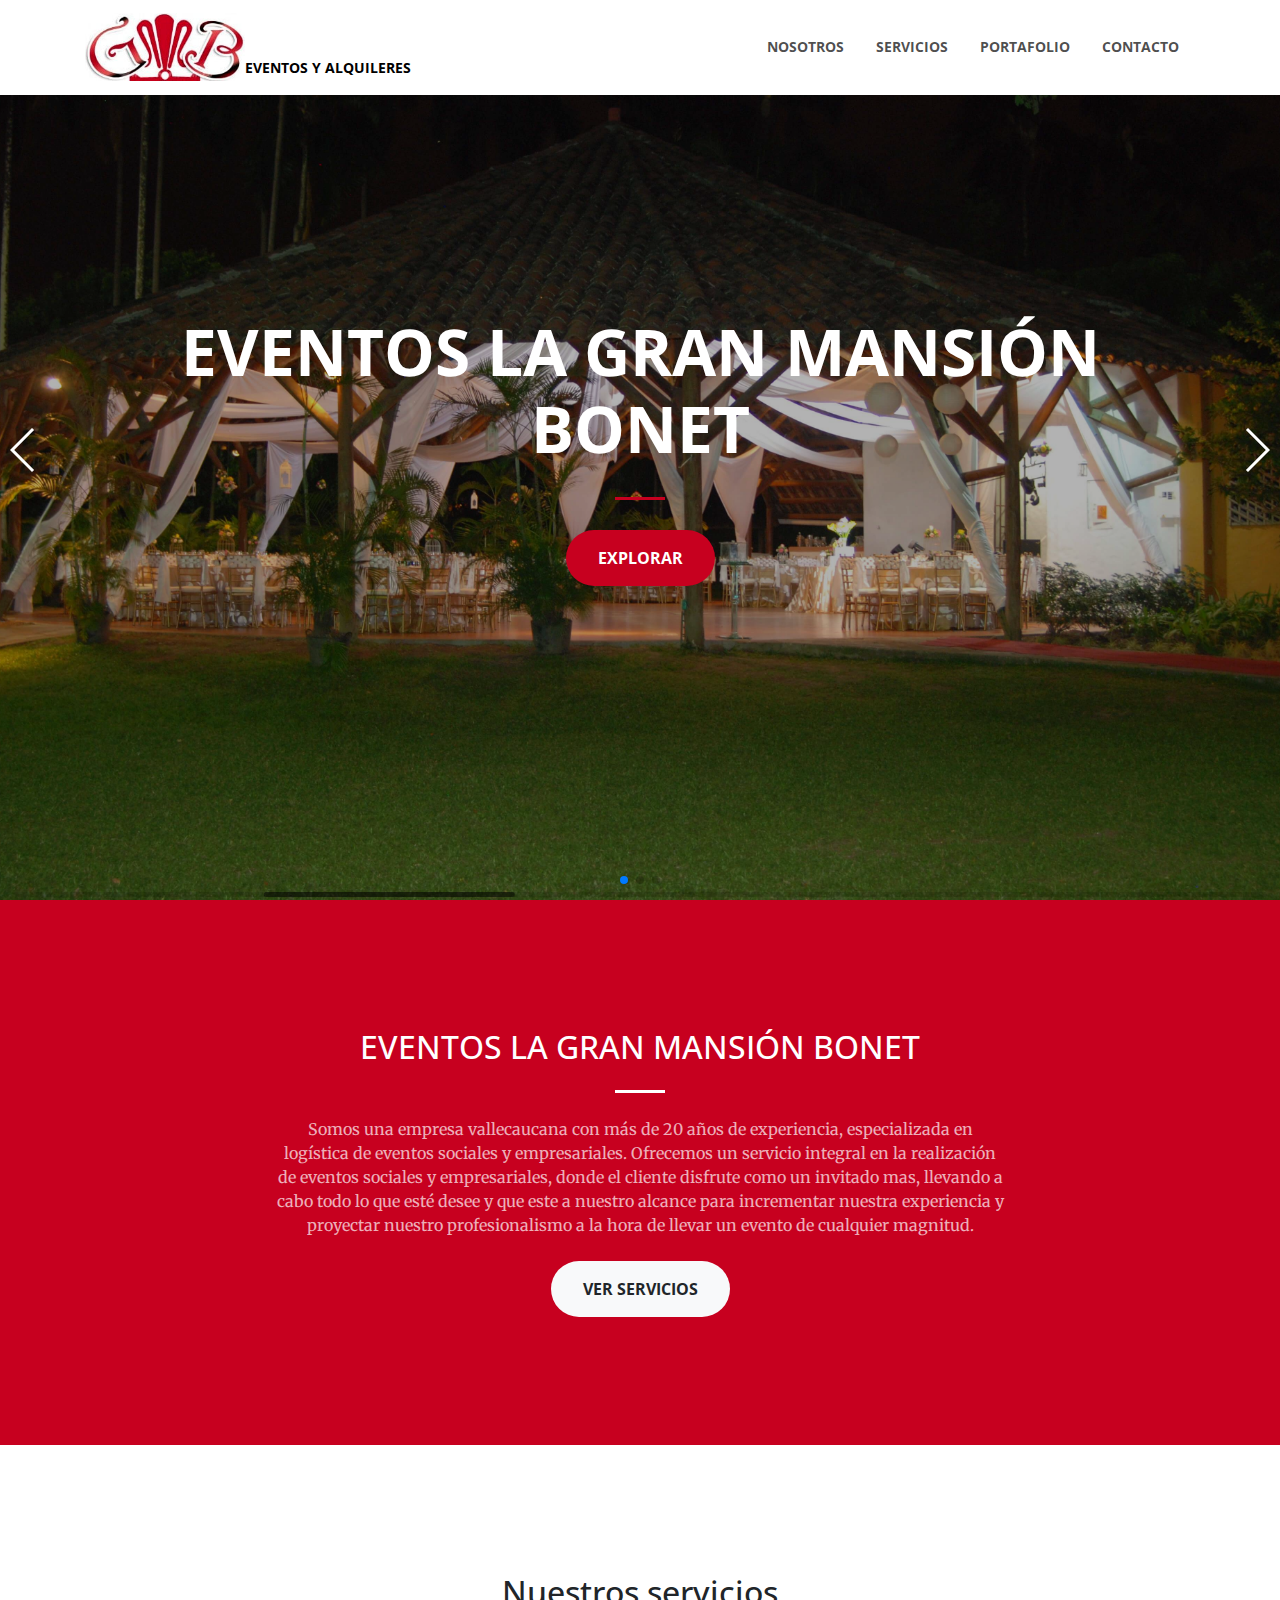
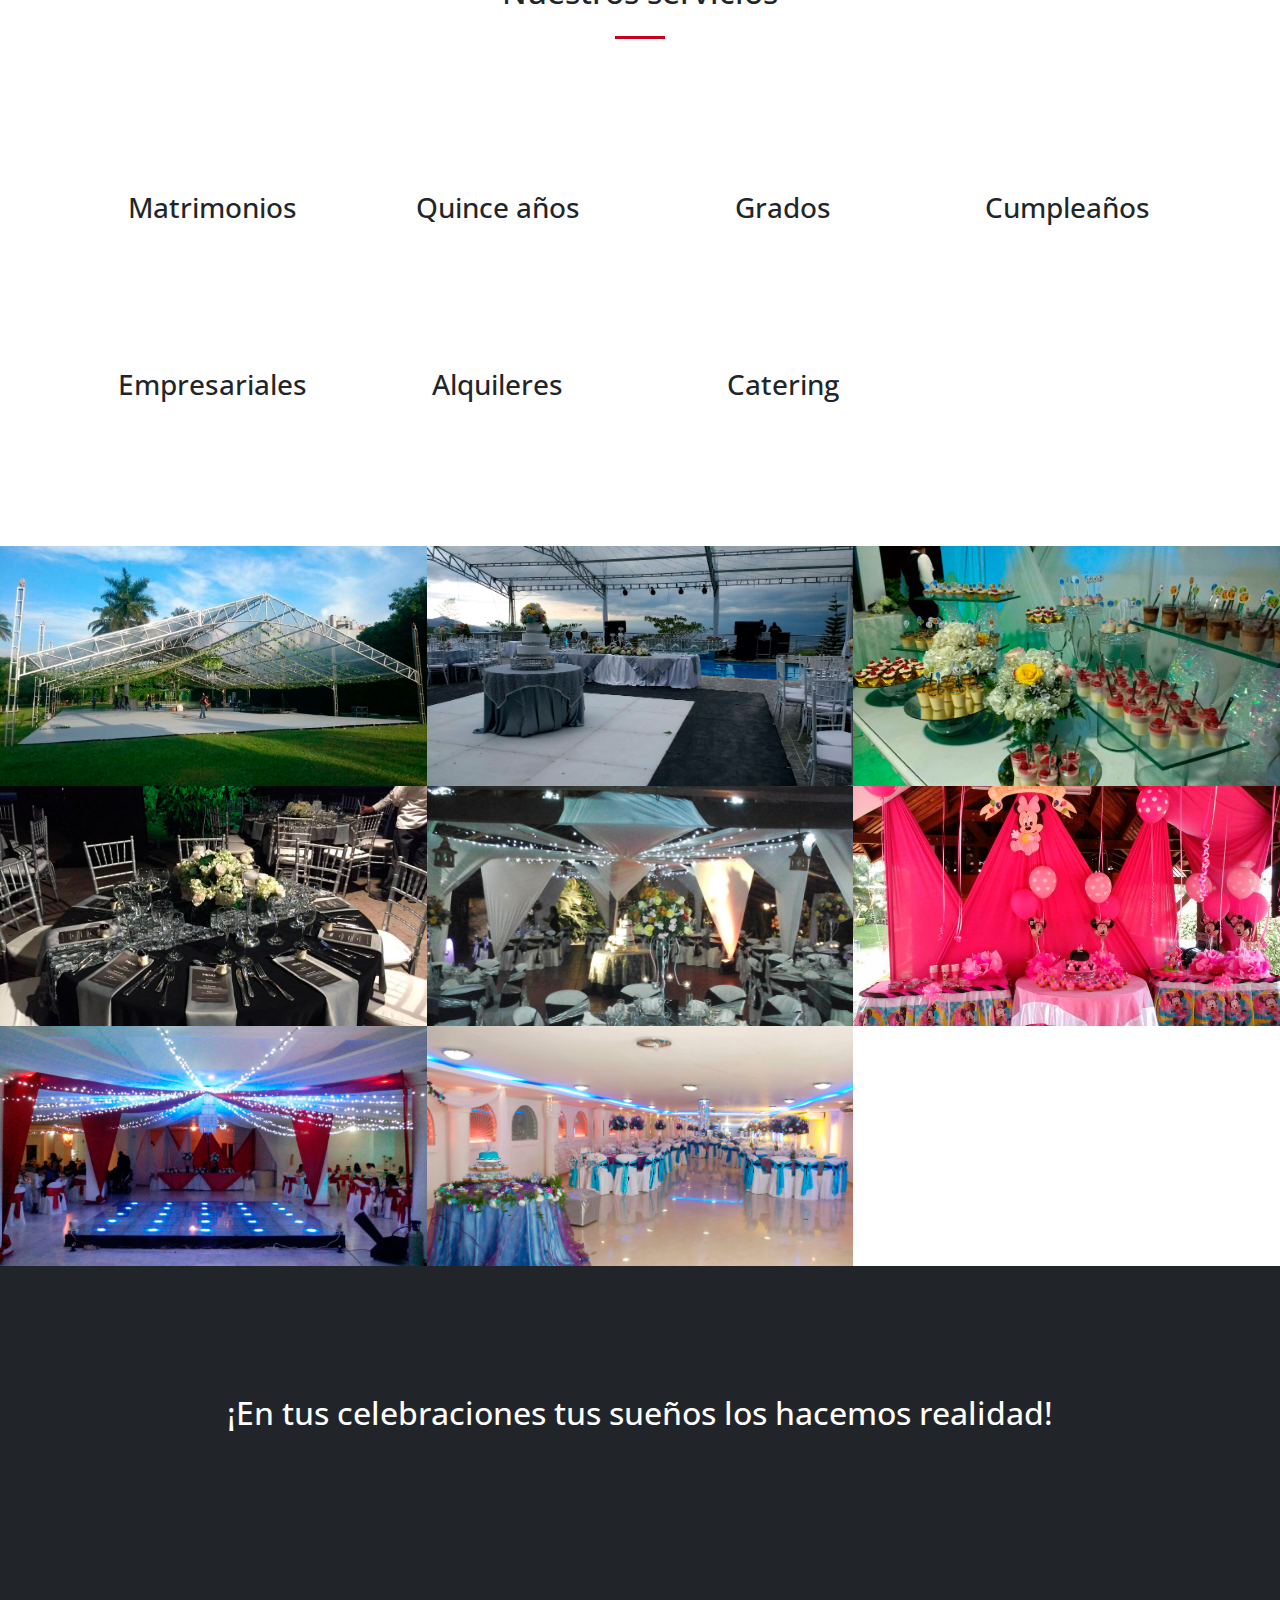
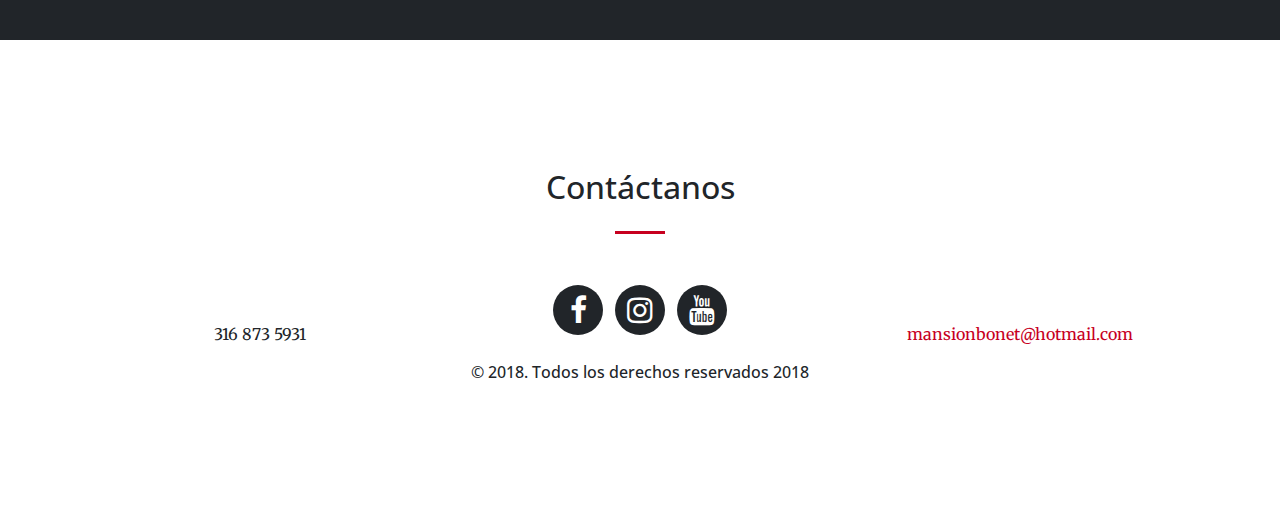
<file: index.html>
<!DOCTYPE html>
<html lang="en">

  <head>

    <meta charset="utf-8">
    <meta name="viewport" content="width=device-width, initial-scale=1, shrink-to-fit=no">
    <meta name="description" content="Empresa de Cali especializada en logística de eventos sociales y empresariales como cumpleaños, matrimonios, 15 años, graduaciónes, catering">
    <meta name="author" content="La Gran Mansión Bonet - Cali">
    <meta name="robots" content="index, follow">

    <title>La Gran Mansión Bonet - Cali</title>
    <link rel="image_src" href="img/prev.jpg"/>
    <!-- Favicon -->
    <link rel="shortcut icon" type="image/png" href="img/favicon.png" />
    <!-- Bootstrap core CSS -->
    <link href="vendor/bootstrap/css/bootstrap.min.css" rel="stylesheet">

    <!-- Custom fonts for this template -->
    <link href="vendor/font-awesome/css/font-awesome.min.css" rel="stylesheet" type="text/css">
    <link href='https://fonts.googleapis.com/css?family=Open+Sans:300,400,600,700' rel='stylesheet' type='text/css'>
    <link href='https://fonts.googleapis.com/css?family=Merriweather:400,300,700' rel='stylesheet' type='text/css'>

    <!-- Plugin CSS -->
    <link href="vendor/magnific-popup/magnific-popup.css" rel="stylesheet">

    <!-- Custom styles for this template -->
    <link href="css/creative.min.css" rel="stylesheet">
    <link href="css/swiper.min.css" rel="stylesheet">

  </head>

  <body id="page-top">

    <!-- Navigation -->
    <nav class="navbar navbar-expand-lg navbar-light fixed-top" id="mainNav">
      <div class="container">
        <a class="navbar-brand js-scroll-trigger" href="#page-top">
          <img style="width:160px" src="img/logo.jpg">
          <small style="color: #000; position: absolute; top: 60%; font-size: 70%;font-weight: bold;">Eventos y alquileres</small>
        </a>
        <button class="navbar-toggler navbar-toggler-right" type="button" data-toggle="collapse" data-target="#navbarResponsive" aria-controls="navbarResponsive" aria-expanded="false" aria-label="Toggle navigation">
          <span class="navbar-toggler-icon"></span>
        </button>
        <div class="collapse navbar-collapse" id="navbarResponsive">
          <ul class="navbar-nav ml-auto">
            <li class="nav-item">
              <a class="nav-link js-scroll-trigger" href="#about">NOSOTROS</a>
            </li>
            <li class="nav-item">
              <a class="nav-link js-scroll-trigger" href="#services">SERVICIOS</a>
            </li>
            <li class="nav-item">
              <a class="nav-link js-scroll-trigger" href="#portfolio">PORTAFOLIO</a>
            </li>
            <li class="nav-item">
              <a class="nav-link js-scroll-trigger" href="#contact">CONTACTO</a>
            </li>
          </ul>
        </div>
      </div>
    </nav>
      <div class="swiper-container">
        <!-- Additional required wrapper -->
        <div class="swiper-wrapper">
          <!-- Slides -->
          <div class="swiper-slide">
            <div class="masthead text-center text-white d-flex" style="background-image: url('img/portada/01.jpg');  box-shadow:inset 0 0 0 2000px rgba(0,0,0,0.3);">
              <div class="container my-auto">
                <div class="row">
                  <div class="col-lg-10 mx-auto">
                    <h1 class="text-uppercase">
                      <strong>EVENTOS LA GRAN MANSIÓN BONET</strong>
                    </h1>
                    <hr>
                  </div>
                  <div class="col-lg-8 mx-auto">
                    <a class="btn btn-primary btn-xl js-scroll-trigger" href="#about">Explorar</a>
                  </div>
                </div>
              </div>
            </div>
          </div>
          <div class="swiper-slide">
            <div class="masthead text-center text-white d-flex" style="background-image: url('img/portada/02.jpg');  box-shadow:inset 0 0 0 2000px rgba(0,0,0,0.3);">
              <div class="container my-auto">
                <div class="row">
                  <div class="col-lg-10 mx-auto">
                    <h1 class="text-uppercase">
                      <strong>EVENTOS LA GRAN MANSIÓN BONET</strong>
                    </h1>
                    <hr>
                  </div>
                  <div class="col-lg-8 mx-auto">
                    <a class="btn btn-primary btn-xl js-scroll-trigger" href="#about">Explorar</a>
                  </div>
                </div>
              </div>
            </div>
          </div>
          <div class="swiper-slide">
            <div class="masthead text-center text-white d-flex" style="background-image: url('img/portada/03.jpg');  box-shadow:inset 0 0 0 2000px rgba(0,0,0,0.3);">
              <div class="container my-auto">
                <div class="row">
                  <div class="col-lg-10 mx-auto">
                    <h1 class="text-uppercase">
                      <strong>EVENTOS LA GRAN MANSIÓN BONET</strong>
                    </h1>
                    <hr>
                  </div>
                  <div class="col-lg-8 mx-auto">
                    <a class="btn btn-primary btn-xl js-scroll-trigger" href="#about">Explorar</a>
                  </div>
                </div>
              </div>
            </div>
          </div>
        </div>
        <!-- If we need pagination -->
        <div class="swiper-pagination"></div>
      
        <!-- If we need navigation buttons -->
        <div class="swiper-button-prev swiper-button-white"></div>
        <div class="swiper-button-next swiper-button-white"></div>
      
        <!-- If we need scrollbar -->
        <div class="swiper-scrollbar"></div>
    </div>

    <section class="bg-primary" id="about">
      <div class="container">
        <div class="row">
          <div class="col-lg-8 mx-auto text-center">
            <h2 class="section-heading text-white">EVENTOS LA GRAN MANSIÓN BONET</h2>
            <!--h3 class="section-heading text-white">EVENTOS Y ALQUILERES</h3-->
            <hr class="light my-4">
            <p class="text-faded mb-4">Somos una empresa vallecaucana con más de 20 años de experiencia, especializada en logística de eventos sociales y empresariales. Ofrecemos un servicio integral en la realización de eventos sociales y empresariales, donde el cliente disfrute como un invitado mas, llevando a cabo todo lo que esté desee y que este a nuestro alcance para incrementar nuestra experiencia y proyectar nuestro profesionalismo a la hora de llevar un evento de cualquier magnitud.</p>
            <a class="btn btn-light btn-xl js-scroll-trigger" href="#services">Ver servicios</a>
          </div>
        </div>
      </div>
    </section>

    <section id="services">
      <div class="container">
        <div class="row">
          <div class="col-lg-12 text-center">
            <h2 class="section-heading">Nuestros servicios</h2>
            <hr class="my-4">
          </div>
        </div>
      </div>
      <div class="container">
        <div class="row">
          <div class="col-lg-3 col-md-6 text-center">
            <div class="service-box mt-5 mx-auto">
              <i class="fa fa-4x  fa-venus-mars text-primary mb-3 sr-icons"></i>
              <h3 class="mb-3">Matrimonios</h3>
            </div>
          </div>
          <div class="col-lg-3 col-md-6 text-center">
            <div class="service-box mt-5 mx-auto">
              <i class="fa fa-4x text-primary mb-3 sr-icons" style="font-family: 'Open Sans', 'Helvetica Neue', Arial, sans-serif;">15</i>
              <h3 class="mb-3">Quince años</h3>
            </div>
          </div>
          <div class="col-lg-3 col-md-6 text-center">
            <div class="service-box mt-5 mx-auto">
              <i class="fa fa-4x  fa-graduation-cap text-primary mb-3 sr-icons"></i>
              <h3 class="mb-3">Grados</h3>
            </div>
          </div>
          <div class="col-lg-3 col-md-6 text-center">
            <div class="service-box mt-5 mx-auto">
              <i class="fa fa-4x  fa-birthday-cake text-primary mb-3 sr-icons"></i>
              <h3 class="mb-3">Cumpleaños</h3>
            </div>
          </div>
          <div class="col-lg-3 col-md-6 text-center">
            <div class="service-box mt-5 mx-auto">
              <i class="fa fa-4x  fa-suitcase text-primary mb-3 sr-icons"></i>
              <h3 class="mb-3">Empresariales</h3>
            </div>
          </div>
          <div class="col-lg-3 col-md-6 text-center">
            <div class="service-box mt-5 mx-auto">
              <i class="fa fa-4x fa-glass text-primary mb-3 sr-icons"></i>
              <h3 class="mb-3">Alquileres</h3>
            </div>
          </div>
          <div class="col-lg-3 col-md-6 text-center">
            <div class="service-box mt-5 mx-auto">
              <i class="fa fa-4x fa-cutlery text-primary mb-3 sr-icons"></i>
              <h3 class="mb-3">Catering</h3>
            </div>
          </div>
        </div>
      </div>
    </section>

    <section class="p-0" id="portfolio">
      <div class="container-fluid p-0">
        <div class="row no-gutters">
          <div class="col-lg-4 col-sm-6 popup-gallery">
              <a class="portfolio-box" href="img/portfolio/fullsize/alquileres/01.jpg" title="Alquileres">
              <img class="img-fluid" src="img/portfolio/thumbnails/alquileres/01.jpg" alt="">
              <div class="portfolio-box-caption">
                <div class="portfolio-box-caption-content">
                  <div class="project-name">
                    Alquileres
                  </div>
                </div>
              </div>
              </a>
              <a class="portfolio-box" href="img/portfolio/fullsize/alquileres/02.jpg" title="Alquileres"></a>
              <a class="portfolio-box" href="img/portfolio/fullsize/alquileres/03.jpg" title="Alquileres"></a>
              <a class="portfolio-box" href="img/portfolio/fullsize/alquileres/04.jpg" title="Alquileres"></a>
              <a class="portfolio-box" href="img/portfolio/fullsize/alquileres/05.jpg" title="Alquileres"></a>
              <a class="portfolio-box" href="img/portfolio/fullsize/alquileres/06.jpg" title="Alquileres"></a>
              <a class="portfolio-box" href="img/portfolio/fullsize/alquileres/07.jpg" title="Alquileres"></a>
              <a class="portfolio-box" href="img/portfolio/fullsize/alquileres/08.jpg" title="Alquileres"></a>
          </div>
          <div class="col-lg-4 col-sm-6 popup-gallery">
            <a class="portfolio-box" href="img/portfolio/fullsize/bodas/01.jpg" title="Bodas">
            <img class="img-fluid" src="img/portfolio/thumbnails/bodas/01.jpg" alt="">
              <div class="portfolio-box-caption">
                <div class="portfolio-box-caption-content">
                  <div class="project-name">
                    Bodas
                  </div>
                </div>
              </div>
            </a>
            <a class="portfolio-box" href="img/portfolio/fullsize/bodas/02.jpg" title="Bodas"></a>
            <a class="portfolio-box" href="img/portfolio/fullsize/bodas/03.jpg" title="Bodas"></a>
            <a class="portfolio-box" href="img/portfolio/fullsize/bodas/04.jpg" title="Bodas"></a>
            <a class="portfolio-box" href="img/portfolio/fullsize/bodas/05.jpg" title="Bodas"></a>
            <a class="portfolio-box" href="img/portfolio/fullsize/bodas/06.jpg" title="Bodas"></a>
            <a class="portfolio-box" href="img/portfolio/fullsize/bodas/07.jpg" title="Bodas"></a>
            <a class="portfolio-box" href="img/portfolio/fullsize/bodas/08.jpg" title="Bodas"></a>
            <a class="portfolio-box" href="img/portfolio/fullsize/bodas/09.jpg" title="Bodas"></a>
            <a class="portfolio-box" href="img/portfolio/fullsize/bodas/10.jpg" title="Bodas"></a>
            <a class="portfolio-box" href="img/portfolio/fullsize/bodas/11.jpg" title="Bodas"></a>
            <a class="portfolio-box" href="img/portfolio/fullsize/bodas/12.jpg" title="Bodas"></a>
            <a class="portfolio-box" href="img/portfolio/fullsize/bodas/13.jpg" title="Bodas"></a>
            <a class="portfolio-box" href="img/portfolio/fullsize/bodas/14.jpg" title="Bodas"></a>
          </div>
          <div class="col-lg-4 col-sm-6 popup-gallery">
            <a class="portfolio-box" href="img/portfolio/fullsize/catering/01.jpg" title="Catering">
              <img class="img-fluid" src="img/portfolio/thumbnails/catering/01.jpg" alt="">
              <div class="portfolio-box-caption">
                <div class="portfolio-box-caption-content">
                  <div class="project-name">
                    Catering
                  </div>
                </div>
              </div>
            </a>
            <a class="portfolio-box" href="img/portfolio/fullsize/catering/02.jpg" title="Catering"></a>
            <a class="portfolio-box" href="img/portfolio/fullsize/catering/03.jpg" title="Catering"></a>
            <a class="portfolio-box" href="img/portfolio/fullsize/catering/04.jpg" title="Catering"></a>
            <a class="portfolio-box" href="img/portfolio/fullsize/catering/05.jpg" title="Catering"></a>
          </div>
          <div class="col-lg-4 col-sm-6 popup-gallery">
            <a class="portfolio-box" href="img/portfolio/fullsize/cumpleanos/01.jpg" title="Cumpleaños">
              <img class="img-fluid" src="img/portfolio/thumbnails/cumpleanos/01.jpg" alt="">
              <div class="portfolio-box-caption">
                <div class="portfolio-box-caption-content">
                  <div class="project-name">
                    Cumpleaños
                  </div>
                </div>
              </div>
            </a>
            <a class="portfolio-box" href="img/portfolio/fullsize/cumpleanos/02.jpg" title="Cumpleaños"></a>
            <a class="portfolio-box" href="img/portfolio/fullsize/cumpleanos/03.jpg" title="Cumpleaños"></a>
            <a class="portfolio-box" href="img/portfolio/fullsize/cumpleanos/04.jpg" title="Cumpleaños"></a>
            <a class="portfolio-box" href="img/portfolio/fullsize/cumpleanos/05.jpg" title="Cumpleaños"></a>
            <a class="portfolio-box" href="img/portfolio/fullsize/cumpleanos/06.jpg" title="Cumpleaños"></a>
            <a class="portfolio-box" href="img/portfolio/fullsize/cumpleanos/07.jpg" title="Cumpleaños"></a>
            <a class="portfolio-box" href="img/portfolio/fullsize/cumpleanos/08.jpg" title="Cumpleaños"></a>
            <a class="portfolio-box" href="img/portfolio/fullsize/cumpleanos/09.jpg" title="Cumpleaños"></a>
            <a class="portfolio-box" href="img/portfolio/fullsize/cumpleanos/10.jpg" title="Cumpleaños"></a>
          </div>
          <div class="col-lg-4 col-sm-6 popup-gallery">
            <a class="portfolio-box" href="img/portfolio/fullsize/grados/01.jpg" title="Grados">
              <img class="img-fluid" src="img/portfolio/thumbnails/grados/01.jpg" alt="">
              <div class="portfolio-box-caption">
                <div class="portfolio-box-caption-content">
                  <div class="project-name">
                    Grados
                  </div>
                </div>
              </div>
            </a>
            <a class="portfolio-box" href="img/portfolio/fullsize/grados/02.jpg" title="Grados"></a>
            <a class="portfolio-box" href="img/portfolio/fullsize/grados/03.jpg" title="Grados"></a>
            <a class="portfolio-box" href="img/portfolio/fullsize/grados/04.jpg" title="Grados"></a>
            <a class="portfolio-box" href="img/portfolio/fullsize/grados/05.jpg" title="Grados"></a>
            <a class="portfolio-box" href="img/portfolio/fullsize/grados/06.jpg" title="Grados"></a>
            <a class="portfolio-box" href="img/portfolio/fullsize/grados/07.jpg" title="Grados"></a>
            <a class="portfolio-box" href="img/portfolio/fullsize/grados/08.jpg" title="Grados"></a>
          </div>
          <div class="col-lg-4 col-sm-6 popup-gallery">
            <a class="portfolio-box" href="img/portfolio/fullsize/infantiles/01.jpg" title="Infantiles y primera comunión">
              <img class="img-fluid" src="img/portfolio/thumbnails/infantiles/01.jpg" alt="">
              <div class="portfolio-box-caption">
                <div class="portfolio-box-caption-content">
                  <div class="project-name">
                    Infantiles y primera comunión
                  </div>
                </div>
              </div>
            </a>
            <a class="portfolio-box" href="img/portfolio/fullsize/infantiles/02.jpg" title="Infantiles y primera comunión"></a>
          </div>
          <div class="col-lg-4 col-sm-6 popup-gallery">
            <a class="portfolio-box" href="img/portfolio/fullsize/pista-luces/01.jpg" title="Pistas y luces">
              <img class="img-fluid" src="img/portfolio/thumbnails/pista-luces/01.jpg" alt="">
              <div class="portfolio-box-caption">
                <div class="portfolio-box-caption-content">
                  <div class="project-name">
                    Pistas y luces
                  </div>
                </div>
              </div>
            </a>
            <a class="portfolio-box" href="img/portfolio/fullsize/pista-luces/02.jpg" title="Pistas y luces"></a>
            <a class="portfolio-box" href="img/portfolio/fullsize/pista-luces/03.jpg" title="Pistas y luces"></a>
            <a class="portfolio-box" href="img/portfolio/fullsize/pista-luces/04.jpg" title="Pistas y luces"></a>
            <a class="portfolio-box" href="img/portfolio/fullsize/pista-luces/05.jpg" title="Pistas y luces"></a>
          </div>
          <div class="col-lg-4 col-sm-6 popup-gallery">
            <a class="portfolio-box" href="img/portfolio/fullsize/quince-anos/01.jpg" title="15 años">
              <img class="img-fluid" src="img/portfolio/thumbnails/quince-anos/01.jpg" alt="">
              <div class="portfolio-box-caption">
                <div class="portfolio-box-caption-content">
                  <div class="project-name">
                    15 años
                  </div>
                </div>
              </div>
            </a>
            <a class="portfolio-box" href="img/portfolio/fullsize/quince-anos/02.jpg" title="15 años"></a>
            <a class="portfolio-box" href="img/portfolio/fullsize/quince-anos/03.jpg" title="15 años"></a>
            <a class="portfolio-box" href="img/portfolio/fullsize/quince-anos/04.jpg" title="15 años"></a>
            <a class="portfolio-box" href="img/portfolio/fullsize/quince-anos/05.jpg" title="15 años"></a>
            <a class="portfolio-box" href="img/portfolio/fullsize/quince-anos/06.jpg" title="15 años"></a>
            <a class="portfolio-box" href="img/portfolio/fullsize/quince-anos/07.jpg" title="15 años"></a>
            <a class="portfolio-box" href="img/portfolio/fullsize/quince-anos/08.jpg" title="15 años"></a>
            <a class="portfolio-box" href="img/portfolio/fullsize/quince-anos/09.jpg" title="15 años"></a>
            <a class="portfolio-box" href="img/portfolio/fullsize/quince-anos/10.jpg" title="15 años"></a>
            <a class="portfolio-box" href="img/portfolio/fullsize/quince-anos/11.jpg" title="15 años"></a>
            <a class="portfolio-box" href="img/portfolio/fullsize/quince-anos/12.jpg" title="15 años"></a>
            <a class="portfolio-box" href="img/portfolio/fullsize/quince-anos/13.jpg" title="15 años"></a>
            <a class="portfolio-box" href="img/portfolio/fullsize/quince-anos/14.jpg" title="15 años"></a>
            <a class="portfolio-box" href="img/portfolio/fullsize/quince-anos/15.jpg" title="15 años"></a>
            <a class="portfolio-box" href="img/portfolio/fullsize/quince-anos/16.jpg" title="15 años"></a>
            <a class="portfolio-box" href="img/portfolio/fullsize/quince-anos/17.jpg" title="15 años"></a>
          </div>
        </div>
      </div>
    </section>

    <section class="bg-dark text-white">
      <div class="container text-center">
        <h2 class="mb-4">¡En tus celebraciones tus sueños los hacemos realidad!</h2>
        <a class="btn btn-light btn-xl sr-button js-scroll-trigger" href="#contact">Contactanos</a>
      </div>
    </section>

    <section id="contact">
      <div class="container">
        <div class="row">
          <div class="col-lg-8 mx-auto text-center">
            <h2 class="section-heading">Contáctanos</h2>
            <hr class="my-4">
          </div>
        </div>
        <div class="row">
          <div class="col-lg-4 ml-auto text-center">
            <i class="fa fa-phone fa-3x mb-3 sr-contact"></i>
            <p>316 873 5931</p>
          </div>
          <div class="col-lg-4 ml-auto text-center" style="margin: auto;padding: 20px;">
            <ul class="list-inline social-buttons">
              <li class="list-inline-item">
                <a target="_blank" href="https://www.facebook.com/Eventos-La-Gran-Mansion-Bonet-565877950127503/">
                  <i class="fa fa-facebook"></i>
                </a>
              </li>
              <li class="list-inline-item">
                <a target="_blank" href="https://www.instagram.com/eventoslagranmansionbonet/">
                  <i class="fa fa-instagram"></i>
                </a>
              </li>
              <li class="list-inline-item">
                <a target="_blank" href="https://www.youtube.com/channel/UC84XX3VWvLiPKZRpIk8dHiw">
                  <i class="fa fa-youtube"></i>
                </a>
              </li>
            </ul>
          </div>
          <div class="col-lg-4 mr-auto text-center">
            <i class="fa fa-envelope-o fa-3x mb-3 sr-contact"></i>
            <p>
              <a href="mailto:mansionbonet@hotmail.com">mansionbonet@hotmail.com</a>
            </p>
          </div>
        </div>
      </div>
      <div class="container">
     <div class="row">
      <div class="col-sm-12">
        <script>
          (function () {
            var cx = '000997533881587627310:xqtvg8zn-vs';
            var gcse = document.createElement('script');
            gcse.type = 'text/javascript';
            gcse.async = true;
            gcse.src = 'https://cse.google.com/cse.js?cx=' + cx;
            var s = document.getElementsByTagName('script')[0];
            s.parentNode.insertBefore(gcse, s);
          })();
        </script>
        <gcse:search></gcse:search>
      </div>
       <div class="col-sm-12 text-center">
         <h6>© 2018. Todos los derechos reservados 2018</h6>
       </div>
     </div>
    </div>
    </section>

    <!-- Bootstrap core JavaScript -->
    <script src="vendor/jquery/jquery.min.js"></script>
    <script src="vendor/bootstrap/js/bootstrap.bundle.min.js"></script>

    <!-- Plugin JavaScript -->
    <script src="vendor/jquery-easing/jquery.easing.min.js"></script>
    <script src="vendor/scrollreveal/scrollreveal.min.js"></script>
    <script src="vendor/magnific-popup/jquery.magnific-popup.min.js"></script>

    <!-- Custom scripts for this template -->
    <script src="js/swiper.min.js"></script>
    <script src="js/creative.js"></script>
    <!-- Global site tag (gtag.js) - Google Analytics -->
    <script async src="https://www.googletagmanager.com/gtag/js?id=UA-114100203-1"></script>
    <script>
      window.dataLayer = window.dataLayer || [];
      function gtag() { dataLayer.push(arguments); }
      gtag('js', new Date());

      gtag('config', 'UA-114100203-1');
    </script>
  </body>

</html>
</file>
<file: css/creative.min.css>
#mainNav,a{-webkit-transition:all .2s;-moz-transition:all .2s}a,a:hover{color:#C7001F}body,html{width:100%;height:100%}body{font-family:Merriweather,'Helvetica Neue',Arial,sans-serif}#mainNav,#mainNav .navbar-brand,.btn,h1,h2,h3,h4,h5,h6{font-family:'Open Sans','Helvetica Neue',Arial,sans-serif}hr{max-width:50px;border-width:3px;border-color:#C7001F}hr.light{border-color:#fff}a{transition:all .2s}.bg-primary{background-color:#C7001F!important}.bg-dark{background-color:#212529!important}.text-faded{color:rgba(255,255,255,.7)}section{padding:8rem 0}.section-heading{margin-top:0}::-moz-selection{color:#fff;background:#212529;text-shadow:none}::selection{color:#fff;background:#212529;text-shadow:none}img::selection{color:#fff;background:0 0}img::-moz-selection{color:#fff;background:0 0}#mainNav{border-bottom:1px solid rgba(33,37,41,.1);background-color:#fff;transition:all .2s}#mainNav .navbar-brand{font-weight:700;text-transform:uppercase;color:#C7001F}#mainNav .navbar-brand:focus,#mainNav .navbar-brand:hover{color:#C7001F}#mainNav .navbar-nav>li.nav-item>a.nav-link,#mainNav .navbar-nav>li.nav-item>a.nav-link:focus{font-size:.9rem;font-weight:700;text-transform:uppercase;color:#212529}#mainNav .navbar-nav>li.nav-item>a.nav-link:focus:hover,#mainNav .navbar-nav>li.nav-item>a.nav-link:hover{color:#C7001F}#mainNav .navbar-nav>li.nav-item>a.nav-link.active,#mainNav .navbar-nav>li.nav-item>a.nav-link:focus.active{color:#C7001F!important;background-color:transparent}#mainNav .navbar-nav>li.nav-item>a.nav-link.active:hover,#mainNav .navbar-nav>li.nav-item>a.nav-link:focus.active:hover{background-color:transparent}@media (min-width:992px){#mainNav{border-color:transparent;background-color:#fff}#mainNav .navbar-brand{color:rgba(255,255,255,.7)}#mainNav .navbar-brand:focus,#mainNav .navbar-brand:hover{color:#fff}#mainNav .navbar-nav>li.nav-item>a.nav-link{padding:.5rem 1rem}#mainNav .navbar-nav>li.nav-item>a.nav-link,#mainNav .navbar-nav>li.nav-item>a.nav-link:focus{color:rgba(0,0,0,.7)}#mainNav .navbar-nav>li.nav-item>a.nav-link:focus:hover,#mainNav .navbar-nav>li.nav-item>a.nav-link:hover,#mainNav.navbar-shrink .navbar-brand,#mainNav.navbar-shrink .navbar-brand:focus,#mainNav.navbar-shrink .navbar-brand:hover{color:#C7001F}#mainNav.navbar-shrink{border-bottom:1px solid rgba(33,37,41,.1);background-color:#fff}#mainNav.navbar-shrink .navbar-nav>li.nav-item>a.nav-link,#mainNav.navbar-shrink .navbar-nav>li.nav-item>a.nav-link:focus{color:#212529}#mainNav.navbar-shrink .navbar-nav>li.nav-item>a.nav-link:focus:hover,#mainNav.navbar-shrink .navbar-nav>li.nav-item>a.nav-link:hover{color:#C7001F}}.masthead{padding-top:10rem;padding-bottom:calc(10rem - 56px);background-position:center center;-webkit-background-size:cover;-moz-background-size:cover;-o-background-size:cover;background-size:cover}.masthead hr{margin-top:30px;margin-bottom:30px}.masthead h1{font-size:2rem}.masthead p{font-weight:300}@media (min-width:768px){.masthead p{font-size:1.15rem}}@media (min-width:992px){.masthead{height:100vh;min-height:650px;padding-top:0;padding-bottom:0}.masthead h1{font-size:3rem}}@media (min-width:1200px){.masthead h1{font-size:4rem}}.service-box{max-width:400px}.portfolio-box{position:relative;display:block;max-width:650px;margin:0 auto}.portfolio-box .portfolio-box-caption{position:absolute;bottom:0;display:block;width:100%;height:100%;text-align:center;opacity:0;color:#fff;background:rgba(199,0,31,.9);-webkit-transition:all .2s;-moz-transition:all .2s;transition:all .2s}.portfolio-box .portfolio-box-caption .portfolio-box-caption-content{position:absolute;top:50%;width:100%;transform:translateY(-50%);text-align:center}.portfolio-box .portfolio-box-caption .portfolio-box-caption-content .project-category,.portfolio-box .portfolio-box-caption .portfolio-box-caption-content .project-name{padding:0 15px;font-family:'Open Sans','Helvetica Neue',Arial,sans-serif}.portfolio-box .portfolio-box-caption .portfolio-box-caption-content .project-category{font-size:14px;font-weight:600;text-transform:uppercase}.portfolio-box .portfolio-box-caption .portfolio-box-caption-content .project-name{font-size:18px}.portfolio-box:hover .portfolio-box-caption{opacity:1}.portfolio-box:focus{outline:0}@media (min-width:768px){.portfolio-box .portfolio-box-caption .portfolio-box-caption-content .project-category{font-size:16px}.portfolio-box .portfolio-box-caption .portfolio-box-caption-content .project-name{font-size:22px}}.text-primary{color:#C7001F!important}.btn{font-weight:700;text-transform:uppercase;border:none;border-radius:300px}.btn-xl{padding:1rem 2rem}.bg-dark .btn-xl{background-color:#c7001f;color:#fff}.btn-primary{background-color:#C7001F;border-color:#C7001F}.btn-primary:active,.btn-primary:focus,.btn-primary:hover{color:#fff;background-color:#C7001F!important;opacity:.9}.btn-primary:active,.btn-primary:focus{box-shadow:0 0 0 .2rem rgba(240,95,64,.5)!important}ul.social-buttons{margin-bottom:0}ul.social-buttons li a{font-size:30px;line-height:50px;display:block;width:50px;height:50px;-webkit-transition:all .3s;-moz-transition:all .3s;transition:all .3s;color:#fff;border-radius:100%;outline:0;background-color:#212529}ul.social-buttons li a:active,ul.social-buttons li a:focus,ul.social-buttons li a:hover{background-color:#C7001F}
</file>
